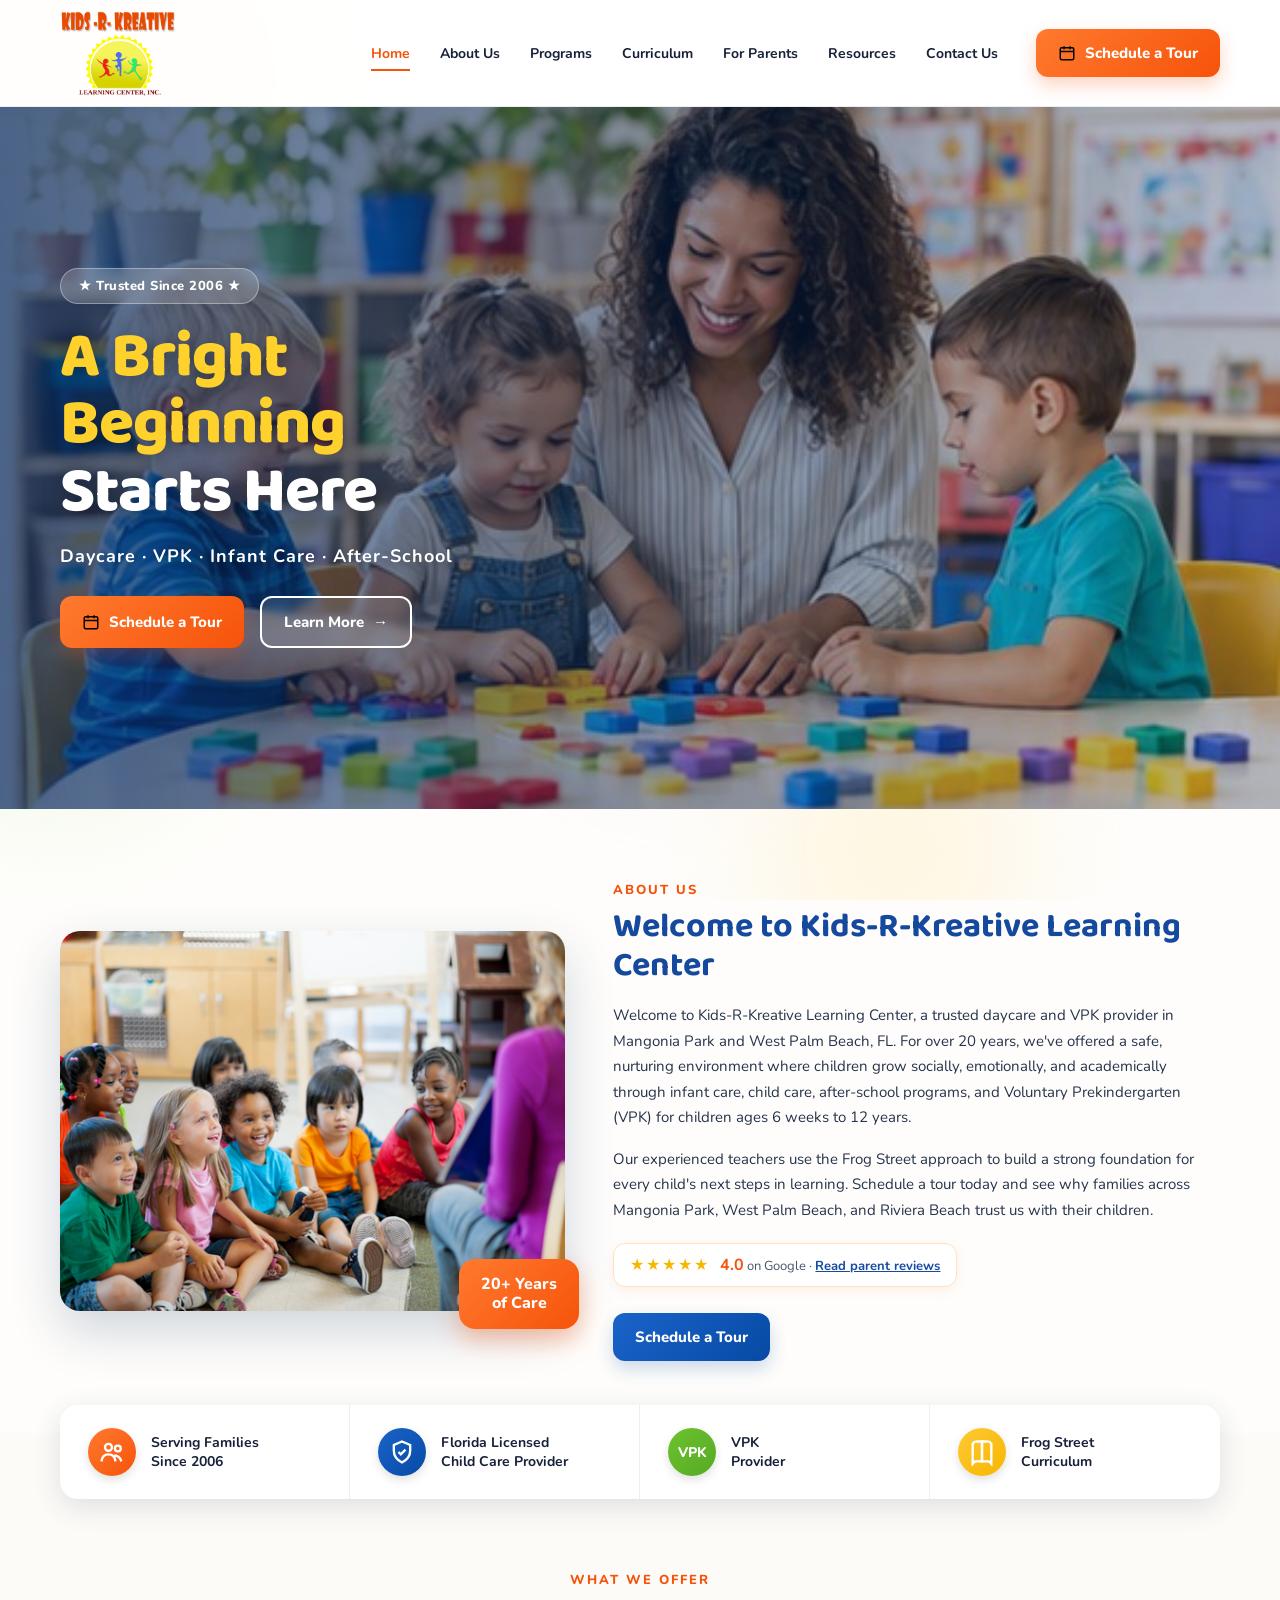
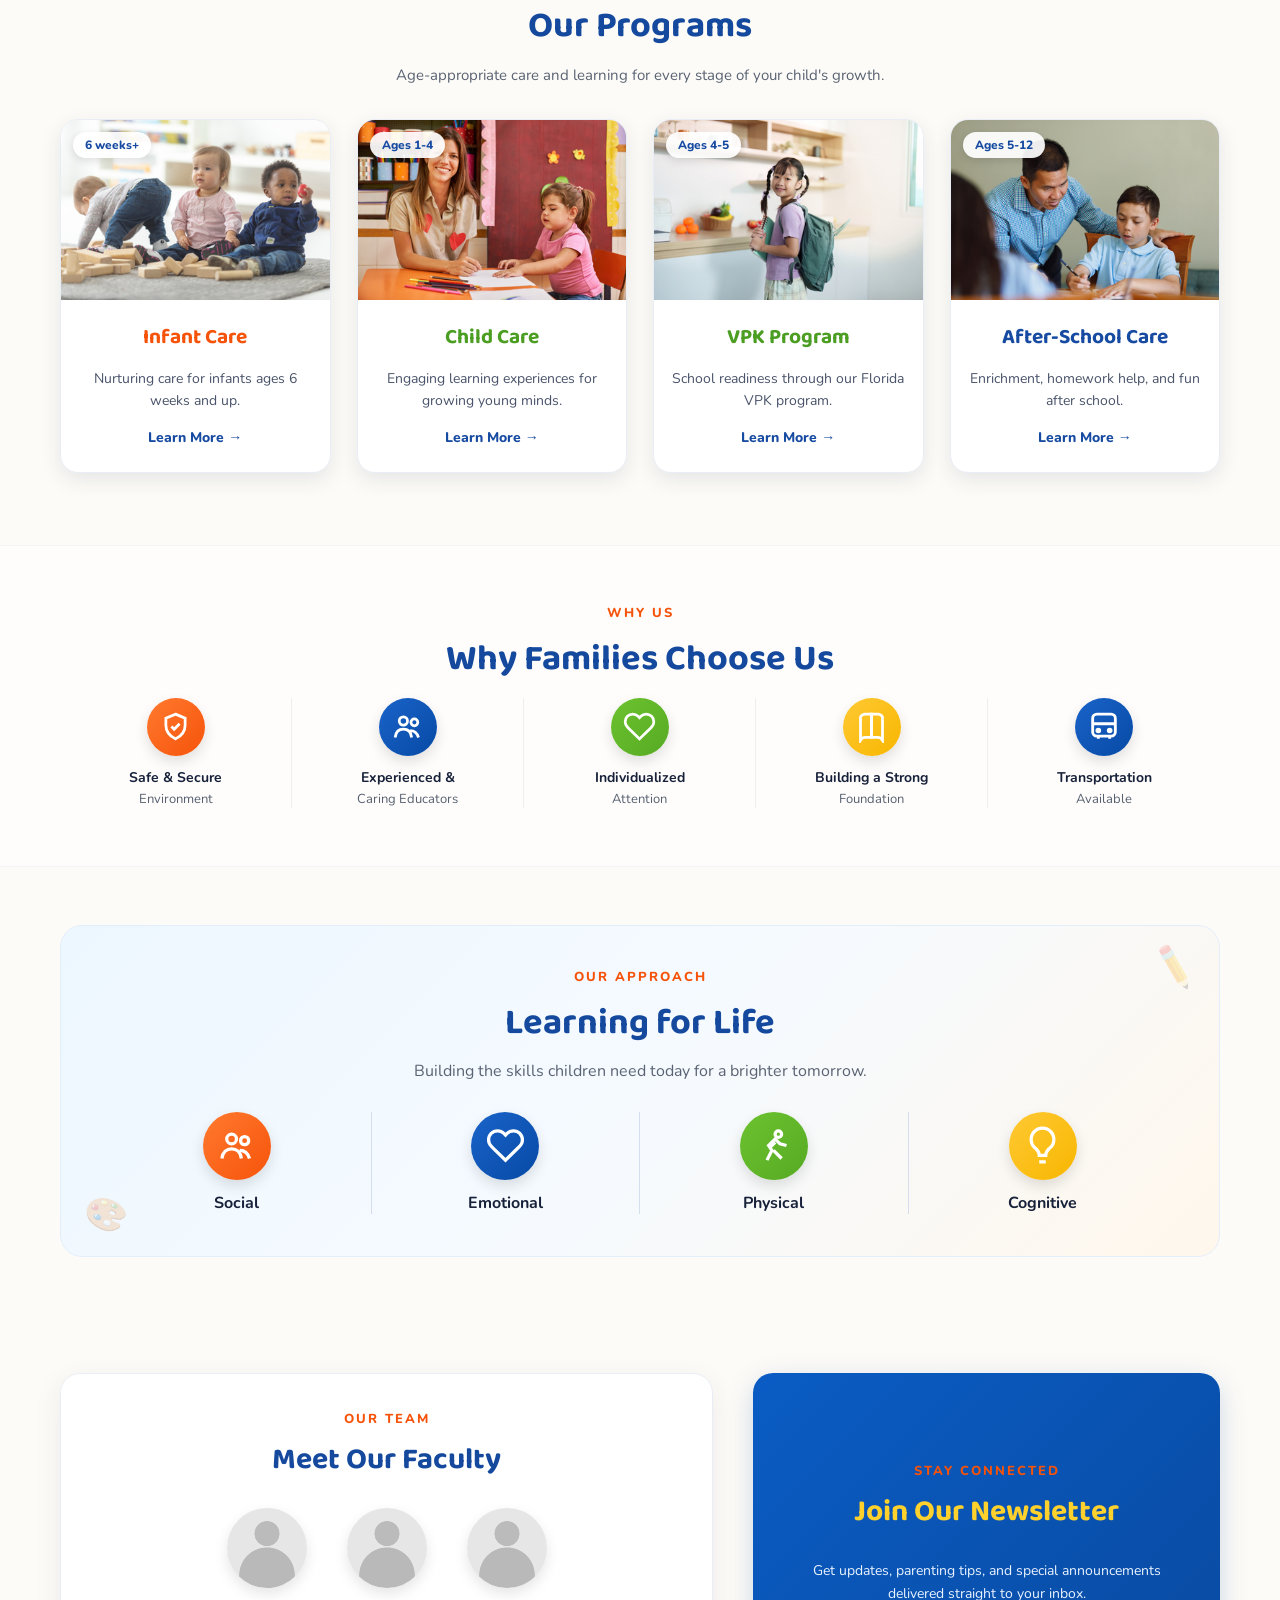
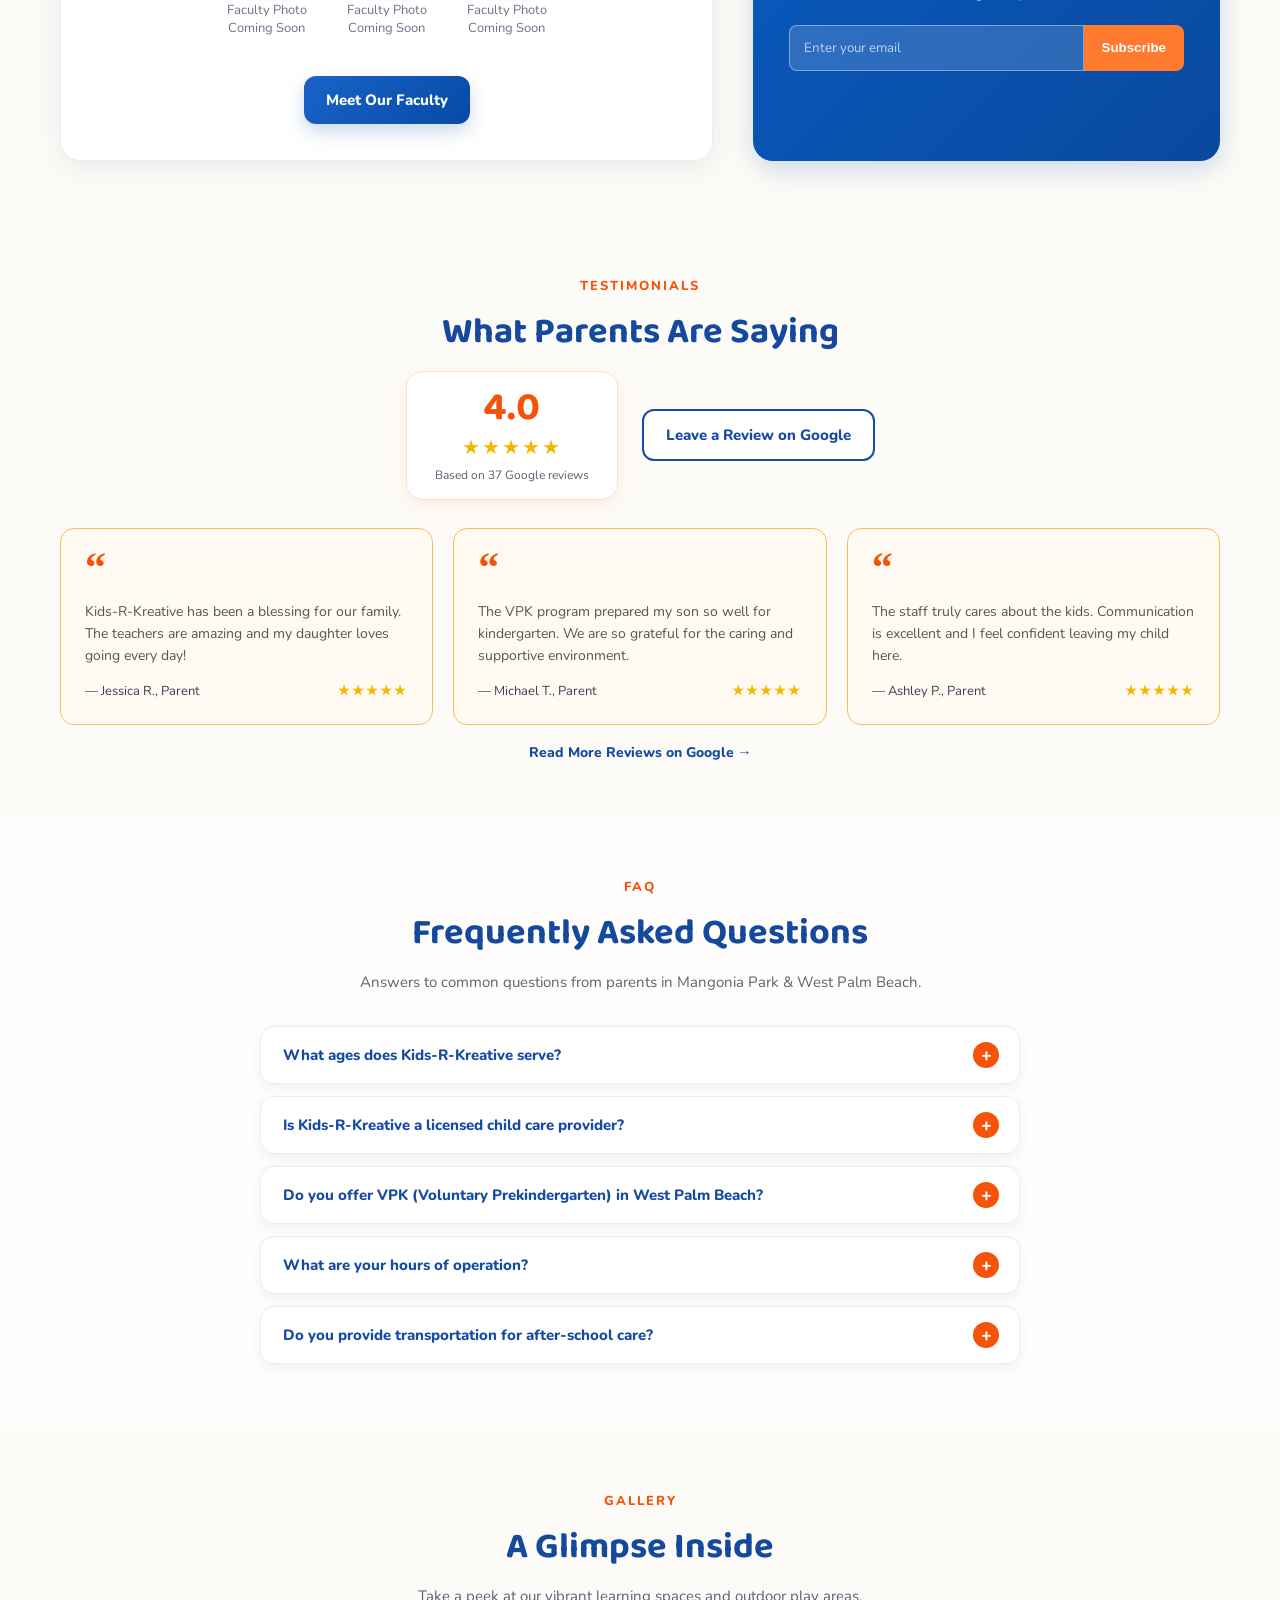
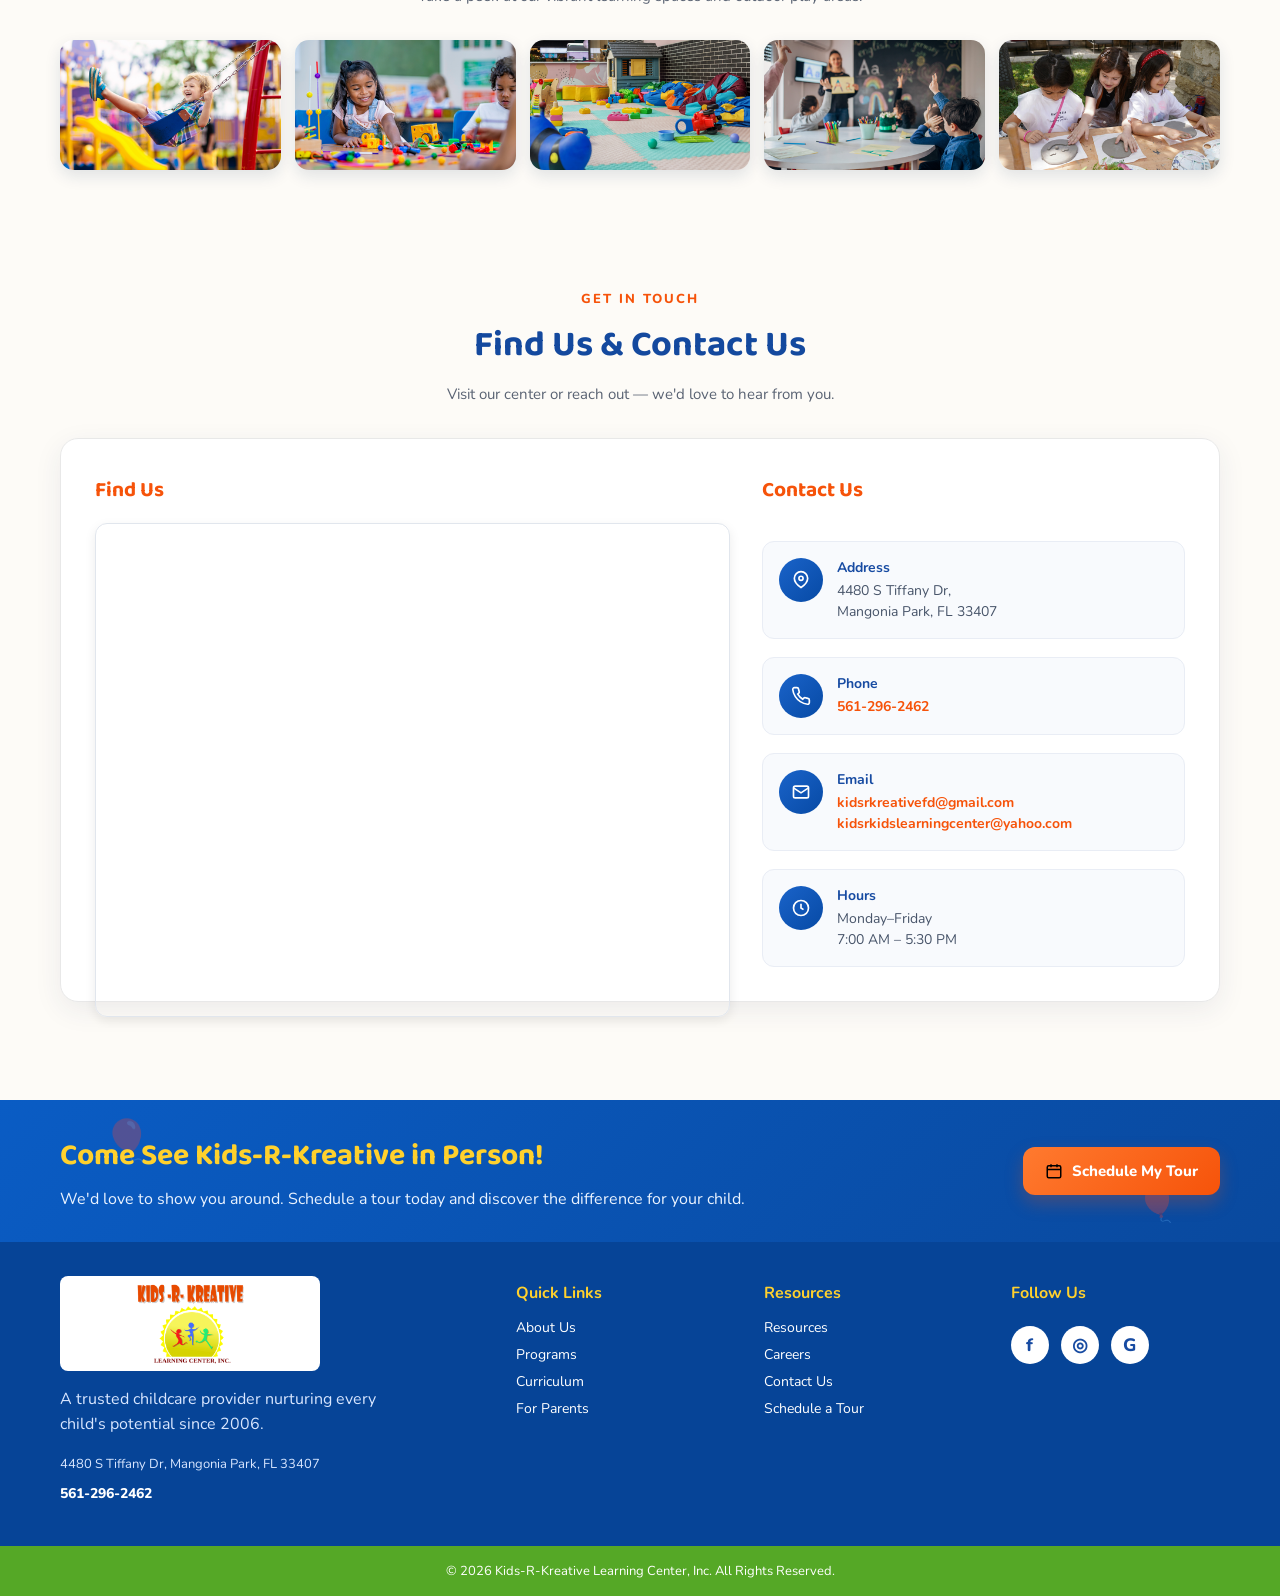
<file: index.html>
<!doctype html>
<html lang="en">
<head>
  <meta charset="utf-8">
  <meta name="viewport" content="width=device-width, initial-scale=1">
  <title>Daycare & VPK in Mangonia Park, FL | Kids-R-Kreative Learning Center</title>
  <meta name="description" content="Kids-R-Kreative Learning Center offers trusted daycare, infant care, child care, VPK, and after-school programs in Mangonia Park & West Palm Beach, FL. Serving families since 2006. Call 561-296-2462.">
  <meta name="keywords" content="daycare Mangonia Park, VPK West Palm Beach, infant care, child care, after-school program, Kids-R-Kreative, preschool, childcare 33407">
  <meta property="og:title" content="Daycare & VPK in Mangonia Park, FL | Kids-R-Kreative Learning Center">
  <meta property="og:description" content="Trusted daycare, infant care, child care, VPK, and after-school programs in Mangonia Park & West Palm Beach, FL. Serving families since 2006.">
  <meta property="og:type" content="website">
  <meta property="og:image" content="assets/kids-r-kreative-logo.png">
  <link rel="preconnect" href="https://fonts.googleapis.com">
  <link rel="preconnect" href="https://fonts.gstatic.com" crossorigin>
  <link href="https://fonts.googleapis.com/css2?family=Baloo+2:wght@500;600;700;800&family=Nunito:wght@400;600;700;800&display=swap" rel="stylesheet">
  <link rel="stylesheet" href="style.css">
  <script type="application/ld+json">
  {
    "@context": "https://schema.org",
    "@type": "ChildCare",
    "name": "Kids-R-Kreative Learning Center, Inc.",
    "description": "Trusted daycare, infant care, child care, VPK, and after-school programs in Mangonia Park and West Palm Beach, FL.",
    "url": "https://kidsrkreative.org",
    "telephone": "+1-561-296-2462",
    "email": "kidsrkreativefd@gmail.com",
    "address": {
      "@type": "PostalAddress",
      "streetAddress": "4480 S Tiffany Dr",
      "addressLocality": "Mangonia Park",
      "addressRegion": "FL",
      "postalCode": "33407",
      "addressCountry": "US"
    },
    "geo": {
      "@type": "GeoCoordinates",
      "latitude": "26.7601",
      "longitude": "-80.0730"
    },
    "openingHoursSpecification": {
      "@type": "OpeningHoursSpecification",
      "dayOfWeek": ["Monday","Tuesday","Wednesday","Thursday","Friday"],
      "opens": "07:00",
      "closes": "17:30"
    },
    "aggregateRating": {
      "@type": "AggregateRating",
      "ratingValue": "4.0",
      "reviewCount": "37"
    },
    "priceRange": "$$",
    "sameAs": [
      "https://kidsrkreative.org"
    ]
  }
  </script>
  <script type="application/ld+json">
  {
    "@context": "https://schema.org",
    "@type": "FAQPage",
    "mainEntity": [
      {
        "@type": "Question",
        "name": "What ages does Kids-R-Kreative serve?",
        "acceptedAnswer": {
          "@type": "Answer",
          "text": "We care for children ages 6 weeks to 12 years, offering infant care, child care, VPK, and after-school programs in Mangonia Park, FL."
        }
      },
      {
        "@type": "Question",
        "name": "Is Kids-R-Kreative a licensed child care provider?",
        "acceptedAnswer": {
          "@type": "Answer",
          "text": "Yes, we are a Florida-licensed child care provider serving families in Mangonia Park, West Palm Beach, and Riviera Beach since 2006."
        }
      },
      {
        "@type": "Question",
        "name": "Do you offer VPK (Voluntary Prekindergarten) in West Palm Beach?",
        "acceptedAnswer": {
          "@type": "Answer",
          "text": "Yes! We are a VPK provider offering school-readiness programs for children ages 4-5 using the Frog Street curriculum."
        }
      },
      {
        "@type": "Question",
        "name": "What are your hours of operation?",
        "acceptedAnswer": {
          "@type": "Answer",
          "text": "We are open Monday through Friday from 7:00 AM to 5:30 PM at 4480 S Tiffany Dr, Mangonia Park, FL 33407."
        }
      },
      {
        "@type": "Question",
        "name": "Do you provide transportation for after-school care?",
        "acceptedAnswer": {
          "@type": "Answer",
          "text": "Yes, transportation is available for our after-school program. Contact us at 561-296-2462 for details."
        }
      }
    ]
  }
  </script>
</head>


<body>
  <!-- Decorative floating background shapes -->
  <div class="bg-decor" aria-hidden="true">
    <span class="blob blob-1"></span>
    <span class="blob blob-2"></span>
    <span class="blob blob-3"></span>
    <span class="blob blob-4"></span>
    <span class="blob blob-5"></span>
    <span class="star star-1">✦</span>
    <span class="star star-2">✦</span>
    <span class="star star-3">✦</span>
    <span class="star star-4">✦</span>
    <span class="star star-5">✦</span>
  </div>

  <header class="site-header">
    <div class="container nav-wrap">
      <a href="#" class="brand"><img src="assets/kids-r-kreative-logo.png" alt="Kids-R-Kreative Learning Center, Inc."></a>
      <button class="nav-toggle" aria-label="Open navigation">☰</button>
      <nav class="main-nav" aria-label="Primary navigation">
        <a class="active" href="#">Home</a>
        <a href="#about">About Us</a>
        <a href="#programs">Programs</a>
        <a href="#curriculum">Curriculum</a>
        <a href="#parents">For Parents</a>
        <a href="#resources">Resources</a>
        <a href="#contact">Contact Us</a>
      </nav>
      <a class="btn btn-orange nav-cta" href="#tour"><img src="assets/calendar.svg" alt="">Schedule a Tour</a>
    </div>
  </header>

  <main>
    <section class="hero">
      <video class="hero-video" autoplay muted loop playsinline poster="assets/hero.jpg">
        <source src="assets/banner-video.mp4" type="video/mp4">
        Your browser does not support the video tag.
      </video>
      <div class="hero-overlay"></div>
      <div class="container hero-content">
        <span class="hero-badge">★ Trusted Since 2006 ★</span>
        <h1><span>A Bright</span><span>Beginning</span><span class="blue">Starts Here</span></h1>
        <p class="hero-tagline">Daycare · VPK · Infant Care · After-School</p>
        <div class="hero-actions">
          <a class="btn btn-orange" href="#tour"><img src="assets/calendar.svg" alt="">Schedule a Tour</a>
          <a class="btn btn-outline" href="#about">Learn More <span>→</span></a>
        </div>
      </div>
    </section>

    <section id="about" class="about section-space">
      <div class="container about-grid">
        <div class="about-media">
          <img src="assets/main-content-img.png" alt="Teacher guiding children during a colorful classroom activity">
          <span class="about-badge">20+ Years<br>of Care</span>
        </div>

        <div class="about-copy">
          <span class="section-tag">About Us</span>
          <h2>Welcome to Kids-R-Kreative Learning Center</h2>
          <p>Welcome to Kids-R-Kreative Learning Center, a trusted daycare and VPK provider in Mangonia Park and West Palm Beach, FL. For over 20 years, we've offered a safe, nurturing environment where children grow socially, emotionally, and academically through infant care, child care, after-school programs, and Voluntary Prekindergarten (VPK) for children ages 6 weeks to 12 years.</p>
          <p>Our experienced teachers use the Frog Street approach to build a strong foundation for every child's next steps in learning. Schedule a tour today and see why families across Mangonia Park, West Palm Beach, and Riviera Beach trust us with their children.</p>
          <div class="hero-rating">
            <span class="rating-stars">★★★★★</span>
            <span class="rating-text"><strong>4.0</strong> on Google · <a href="#parents">Read parent reviews</a></span>
          </div>
          <a class="btn btn-blue" href="#tour">Schedule a Tour</a>
        </div>
      </div>
    </section>


    <section class="trust-strip">
      <div class="container trust-grid">
        <div class="trust-item"><span class="circle orange"><img src="assets/people.svg" alt=""></span><strong>Serving Families<br>Since 2006</strong></div>
        <div class="trust-item"><span class="circle blue"><img src="assets/shield.svg" alt=""></span><strong>Florida Licensed<br>Child Care Provider</strong></div>
        <div class="trust-item"><span class="circle green text-badge">VPK</span><strong>VPK<br>Provider</strong></div>
        <div class="trust-item"><span class="circle gold"><img src="assets/book.svg" alt=""></span><strong>Frog Street<br>Curriculum</strong></div>
      </div>
    </section>

    <section id="programs" class="section section-space">
      <div class="container">
        <span class="section-tag">What We Offer</span>
        <h2>Our Programs</h2>
        <p class="section-sub">Age-appropriate care and learning for every stage of your child's growth.</p>
        <div class="program-grid">
          <article class="program-card orange-card">
            <div class="card-img"><img src="assets/infant-care.png" alt="Infant care classroom"><span class="card-tag">6 weeks+</span></div>
            <div class="card-body"><h3>Infant Care</h3><p>Nurturing care for infants ages 6 weeks and up.</p><a href="#">Learn More →</a></div>
          </article>
          <article class="program-card green-card">
            <div class="card-img"><img src="assets/child-care.png" alt="Children learning through play"><span class="card-tag">Ages 1-4</span></div>
            <div class="card-body"><h3>Child Care</h3><p>Engaging learning experiences for growing young minds.</p><a href="#">Learn More →</a></div>
          </article>
          <article class="program-card green-card">
            <div class="card-img"><img src="assets/vpk-program.png" alt="VPK student learning in class"><span class="card-tag">Ages 4-5</span></div>
            <div class="card-body"><h3>VPK Program</h3><p>School readiness through our Florida VPK program.</p><a href="#">Learn More →</a></div>
          </article>
          <article class="program-card blue-card">
            <div class="card-img"><img src="assets/after-school-care.png" alt="After-school students doing homework"><span class="card-tag">Ages 5-12</span></div>
            <div class="card-body"><h3>After-School Care</h3><p>Enrichment, homework help, and fun after school.</p><a href="#">Learn More →</a></div>
          </article>

        </div>
      </div>
    </section>

    <section class="benefits section-space-sm">
      <div class="container">
        <span class="section-tag">Why Us</span>
        <h2>Why Families Choose Us</h2>
        <div class="benefit-grid">
          <div class="benefit"><span class="benefit-icon orange"><img src="assets/shield.svg" alt=""></span><strong>Safe & Secure</strong><small>Environment</small></div>
          <div class="benefit"><span class="benefit-icon blue"><img src="assets/people.svg" alt=""></span><strong>Experienced &</strong><small>Caring Educators</small></div>
          <div class="benefit"><span class="benefit-icon green"><img src="assets/heart.svg" alt=""></span><strong>Individualized</strong><small>Attention</small></div>
          <div class="benefit"><span class="benefit-icon gold"><img src="assets/book.svg" alt=""></span><strong>Building a Strong</strong><small>Foundation</small></div>
          <div class="benefit"><span class="benefit-icon blue"><img src="assets/bus.svg" alt=""></span><strong>Transportation</strong><small>Available</small></div>
        </div>
      </div>
    </section>

    <section id="curriculum" class="learning section-space-sm">
      <div class="container learning-box">
        <span class="section-tag">Our Approach</span>
        <h2>Learning for Life</h2>
        <p>Building the skills children need today for a brighter tomorrow.</p>
        <div class="learning-grid">
          <div><span class="learn-icon orange"><img src="assets/people.svg" alt=""></span><strong>Social</strong></div>
          <div><span class="learn-icon blue"><img src="assets/heart.svg" alt=""></span><strong>Emotional</strong></div>
          <div><span class="learn-icon green"><img src="assets/runner.svg" alt=""></span><strong>Physical</strong></div>
          <div><span class="learn-icon gold"><img src="assets/bulb.svg" alt=""></span><strong>Cognitive</strong></div>
        </div>
      </div>
    </section>

    <section class="faculty section-space-sm">
      <div class="container faculty-wrap">
        <div class="faculty-main">
          <span class="section-tag">Our Team</span>
          <h2>Meet Our Faculty</h2>
          <div class="faculty-row">
            <div class="faculty-placeholder"><span></span><p>Faculty Photo<br>Coming Soon</p></div>
            <div class="faculty-placeholder"><span></span><p>Faculty Photo<br>Coming Soon</p></div>
            <div class="faculty-placeholder"><span></span><p>Faculty Photo<br>Coming Soon</p></div>
          </div>
          <a class="btn btn-blue" href="#">Meet Our Faculty</a>
        </div>
        <div class="faculty-newsletter">
          <span class="section-tag">Stay Connected</span>
          <h2>Join Our Newsletter</h2>
          <p>Get updates, parenting tips, and special announcements delivered straight to your inbox.</p>
          <form class="newsletter-form" onsubmit="event.preventDefault(); alert('Demo form only.');">
            <label class="sr-only" for="email2">Email address</label>
            <input id="email2" type="email" placeholder="Enter your email" required>
            <button type="submit">Subscribe</button>
          </form>
        </div>
      </div>
    </section>


    <section id="parents" class="testimonials section-space-sm">
      <div class="container">
        <span class="section-tag">Testimonials</span>
        <h2>What Parents Are Saying</h2>
        <div class="rating-summary">
          <div class="rating-big"><strong>4.0</strong><span class="rating-stars">★★★★★</span><small>Based on 37 Google reviews</small></div>
          <a class="btn btn-outline" href="#">Leave a Review on Google</a>
        </div>
        <div class="testimonial-grid">
          <blockquote><span>“</span><p>Kids-R-Kreative has been a blessing for our family. The teachers are amazing and my daughter loves going every day!</p><footer>— Jessica R., Parent <b>★★★★★</b></footer></blockquote>
          <blockquote><span>“</span><p>The VPK program prepared my son so well for kindergarten. We are so grateful for the caring and supportive environment.</p><footer>— Michael T., Parent <b>★★★★★</b></footer></blockquote>
          <blockquote><span>“</span><p>The staff truly cares about the kids. Communication is excellent and I feel confident leaving my child here.</p><footer>— Ashley P., Parent <b>★★★★★</b></footer></blockquote>
        </div>
        <a class="reviews-link" href="#">Read More Reviews on Google →</a>
      </div>
    </section>

    <section id="faq" class="faq section-space-sm">
      <div class="container">
        <span class="section-tag">FAQ</span>
        <h2>Frequently Asked Questions</h2>
        <p class="section-sub">Answers to common questions from parents in Mangonia Park & West Palm Beach.</p>
        <div class="faq-list">
          <details class="faq-item">
            <summary>What ages does Kids-R-Kreative serve?</summary>
            <p>We care for children ages 6 weeks to 12 years, offering infant care, child care, VPK, and after-school programs in Mangonia Park, FL.</p>
          </details>
          <details class="faq-item">
            <summary>Is Kids-R-Kreative a licensed child care provider?</summary>
            <p>Yes, we are a Florida-licensed child care provider serving families in Mangonia Park, West Palm Beach, and Riviera Beach since 2006.</p>
          </details>
          <details class="faq-item">
            <summary>Do you offer VPK (Voluntary Prekindergarten) in West Palm Beach?</summary>
            <p>Yes! We are a VPK provider offering school-readiness programs for children ages 4–5 using the Frog Street curriculum.</p>
          </details>
          <details class="faq-item">
            <summary>What are your hours of operation?</summary>
            <p>We are open Monday through Friday from 7:00 AM to 5:30 PM at 4480 S Tiffany Dr, Mangonia Park, FL 33407.</p>
          </details>
          <details class="faq-item">
            <summary>Do you provide transportation for after-school care?</summary>
            <p>Yes, transportation is available for our after-school program. Contact us at 561-296-2462 for details.</p>
          </details>
        </div>
      </div>
    </section>


    <section class="gallery section-space-sm">
      <div class="container">
        <span class="section-tag">Gallery</span>
        <h2>A Glimpse Inside</h2>
        <p class="section-sub">Take a peek at our vibrant learning spaces and outdoor play areas.</p>
        <div class="gallery-grid">
          <figure class="gallery-item">
            <img src="assets/outdoor-play.png" alt="Playground area">
            <figcaption><span>Outdoor Play</span></figcaption>
          </figure>
          <figure class="gallery-item">
            <img src="assets/classroom-fun.png" alt="Children doing a classroom activity">
            <figcaption><span>Classroom Fun</span></figcaption>
          </figure>
          <figure class="gallery-item">
            <img src="assets/play-equipment.png" alt="Outdoor play equipment">
            <figcaption><span>Play Equipment</span></figcaption>
          </figure>
          <figure class="gallery-item">
            <img src="assets/learning-spaces.png" alt="Colorful classroom">
            <figcaption><span>Learning Spaces</span></figcaption>
          </figure>
          <figure class="gallery-item">
            <img src="assets/outdoor-learning.png" alt="Outdoor learning and play area">
            <figcaption><span>Outdoor Learning</span></figcaption>
          </figure>
        </div>

      </div>
    </section>

    <section id="contact" class="contact-panel section-space-sm">
      <div class="container">
        <span class="section-tag">Get In Touch</span>
        <h2>Find Us & Contact Us</h2>
        <p class="section-sub">Visit our center or reach out — we'd love to hear from you.</p>
        <div class="contact-grid">
          <div class="map-card">
            <h3>Find Us</h3>
            <div class="map-embed">
              <iframe
                src="https://www.google.com/maps?q=4480%20S%20Tiffany%20Dr%2C%20Mangonia%20Park%2C%20FL%2033407&output=embed"
                width="100%" height="100%" style="border:0;" allowfullscreen="" loading="lazy"
                referrerpolicy="no-referrer-when-downgrade"
                title="Map showing Kids-R-Kreative location in Mangonia Park, Florida"></iframe>
            </div>
          </div>
          <div class="contact-details">
            <h3>Contact Us</h3>
            <div class="contact-item">
              <span class="contact-icon"><img src="assets/pin.svg" alt=""></span>
              <div><strong>Address</strong><p>4480 S Tiffany Dr,<br>Mangonia Park, FL 33407</p></div>
            </div>
            <div class="contact-item">
              <span class="contact-icon"><img src="assets/phone.svg" alt=""></span>
              <div><strong>Phone</strong><p><a href="tel:+15612962462">561-296-2462</a></p></div>
            </div>
            <div class="contact-item">
              <span class="contact-icon"><img src="assets/mail.svg" alt=""></span>
              <div><strong>Email</strong><p><a href="mailto:kidsrkreativefd@gmail.com">kidsrkreativefd@gmail.com</a><br><a href="mailto:kidsrkidslearningcenter@yahoo.com">kidsrkidslearningcenter@yahoo.com</a></p></div>
            </div>
            <div class="contact-item">
              <span class="contact-icon"><img src="assets/clock.svg" alt=""></span>
              <div><strong>Hours</strong><p>Monday–Friday<br>7:00 AM – 5:30 PM</p></div>
            </div>
          </div>
        </div>
      </div>
    </section>


    <section id="tour" class="tour-cta">
      <div class="container tour-inner">
        <div><h2>Come See Kids-R-Kreative in Person!</h2><p>We'd love to show you around. Schedule a tour today and discover the difference for your child.</p></div>
        <a class="btn btn-orange" href="#"><img src="assets/calendar.svg" alt="">Schedule My Tour</a>
      </div>
    </section>
  </main>

  <footer class="site-footer">
    <div class="container footer-grid">
      <div class="footer-brand">
        <img src="assets/kids-r-kreative-logo.png" alt="Kids-R-Kreative Learning Center, Inc.">
        <p>A trusted childcare provider nurturing every child's potential since 2006.</p>
        <p class="footer-nap">4480 S Tiffany Dr, Mangonia Park, FL 33407<br><a href="tel:+15612962462">561-296-2462</a></p>
      </div>
      <div><h4>Quick Links</h4><a href="#about">About Us</a><a href="#programs">Programs</a><a href="#curriculum">Curriculum</a><a href="#parents">For Parents</a></div>
      <div><h4>Resources</h4><a href="#resources">Resources</a><a href="#">Careers</a><a href="#contact">Contact Us</a><a href="#tour">Schedule a Tour</a></div>
      <div><h4>Follow Us</h4><div class="socials"><a href="#">f</a><a href="#">◎</a><a href="#">G</a></div></div>
    </div>
    <div class="copyright">© 2026 Kids-R-Kreative Learning Center, Inc. All Rights Reserved.</div>
  </footer>


  <script>
  document.querySelector('.nav-toggle').addEventListener('click', function() {
    document.querySelector('.main-nav').classList.toggle('open');
  });
  </script>
</body>
</html>
</file>
<file: style.css>
/* ===== Reset & Base ===== */
*{box-sizing:border-box}
html{scroll-behavior:smooth}
body{
  margin:0;
  font-family:'Nunito',Arial,Helvetica,sans-serif;
  color:#17213a;
  background:#fdfbf7;
  overflow-x:hidden;
  position:relative;
}
img{max-width:100%;display:block}
a{text-decoration:none;color:inherit}
.container{width:min(1160px,92%);margin:auto;position:relative;z-index:2}
.section-space{padding:72px 0}
.section-space-sm{padding:58px 0}

/* ===== Decorative Background ===== */
.bg-decor{position:fixed;inset:0;z-index:0;pointer-events:none;overflow:hidden}
.blob{position:absolute;border-radius:50%;opacity:.5;filter:blur(60px)}
.blob-1{width:420px;height:420px;background:#ffe3c2;top:-120px;left:-120px;animation:float 14s ease-in-out infinite}
.blob-2{width:380px;height:380px;background:#d6ecff;top:30%;right:-140px;animation:float 18s ease-in-out infinite reverse}
.blob-3{width:300px;height:300px;background:#e2f7d0;bottom:10%;left:-100px;animation:float 16s ease-in-out infinite}
.blob-4{width:260px;height:260px;background:#fff0c9;bottom:-80px;right:20%;animation:float 20s ease-in-out infinite reverse}
.blob-5{width:200px;height:200px;background:#f7d6e8;top:60%;left:45%;animation:float 22s ease-in-out infinite}
.star{position:absolute;color:#f6b700;font-size:22px;animation:twinkle 3s ease-in-out infinite}
.star-1{top:18%;left:8%;animation-delay:0s}
.star-2{top:42%;right:6%;animation-delay:.6s;font-size:16px}
.star-3{top:70%;left:12%;animation-delay:1.2s;font-size:14px}
.star-4{top:12%;right:22%;animation-delay:1.8s;font-size:18px}
.star-5{top:82%;right:30%;animation-delay:2.4s;font-size:20px}
@keyframes float{0%,100%{transform:translate(0,0) scale(1)}50%{transform:translate(30px,-30px) scale(1.08)}}
@keyframes twinkle{0%,100%{opacity:.3;transform:scale(.8)}50%{opacity:1;transform:scale(1.15)}}

/* ===== Header ===== */
.site-header{background:rgba(255,255,255,.92);backdrop-filter:blur(10px);position:sticky;top:0;z-index:20;border-bottom:1px solid #eee;box-shadow:0 2px 12px rgba(20,52,93,.05)}
.nav-wrap{height:106px;display:flex;align-items:center;gap:28px}
.brand{width:238px;flex:0 0 auto}
.brand img{width:100%;height:88px;object-fit:contain;object-position:left center}
.main-nav{display:flex;align-items:center;justify-content:center;gap:30px;margin-left:auto;font-size:14px;font-weight:700}
.main-nav a{padding:14px 0;position:relative;transition:color .2s}
.main-nav a::after{content:'';position:absolute;left:0;bottom:6px;width:0;height:2px;background:#f6530a;transition:width .25s}
.main-nav a:hover::after{width:100%}
.main-nav .active{color:#f6530a}
.main-nav .active::after{width:100%}
.nav-cta{margin-left:10px}
.nav-toggle{display:none;margin-left:auto;border:0;background:transparent;font-size:28px;cursor:pointer}

/* ===== Buttons ===== */
.btn{display:inline-flex;align-items:center;justify-content:center;gap:9px;border-radius:12px;padding:14px 22px;font-weight:800;font-size:15px;transition:.25s;cursor:pointer;border:0}
.btn img{width:18px;height:18px}
.btn-orange{background:linear-gradient(135deg,#ff7a2f,#f6530a);color:#fff;box-shadow:0 8px 18px rgba(246,83,10,.25)}
.btn-orange:hover{transform:translateY(-3px);box-shadow:0 12px 24px rgba(246,83,10,.35)}
.btn-blue{background:linear-gradient(135deg,#1a63c9,#074aa5);color:#fff;box-shadow:0 8px 18px rgba(7,74,165,.2)}
.btn-blue:hover{transform:translateY(-3px)}
.btn-outline{border:2px solid #174ba2;color:#174ba2;background:#fff}
.btn-outline:hover{background:#174ba2;color:#fff;transform:translateY(-3px)}

/* ===== Hero (Full-width video banner) ===== */
.hero{position:relative;height:78vh;min-height:520px;display:flex;align-items:center;justify-content:center;overflow:hidden}
.hero-video{position:absolute;inset:0;width:100%;height:100%;object-fit:cover;z-index:0}
.hero-overlay{position:absolute;inset:0;background:linear-gradient(90deg,rgba(7,40,90,.72) 0%,rgba(7,40,90,.45) 50%,rgba(7,40,90,.25) 100%);z-index:1}
.hero-content{position:relative;z-index:2;margin:0 auto}
.hero-badge{display:inline-block;background:rgba(255,255,255,.18);backdrop-filter:blur(6px);color:#fff;font-weight:800;font-size:13px;padding:8px 18px;border-radius:30px;margin-bottom:20px;border:1px solid rgba(255,255,255,.35);letter-spacing:.5px}
.hero h1{font-family:'Baloo 2',cursive;font-size:64px;line-height:1.05;margin:0 0 18px;font-weight:800;letter-spacing:-1px;color:#fff;text-shadow:0 4px 20px rgba(0,0,0,.35)}
.hero h1 span{display:block;color:#ffd12d}
.hero h1 .blue{color:#fff}
.hero-tagline{font-size:18px;font-weight:700;color:#fff;margin:0 0 28px;letter-spacing:1px;text-shadow:0 2px 10px rgba(0,0,0,.3)}
.hero-actions{display:flex;gap:16px;flex-wrap:wrap;}
.hero-actions .btn-outline{border-color:#fff;color:#fff;background:rgba(255,255,255,.12);backdrop-filter:blur(4px)}
.hero-actions .btn-outline:hover{background:#fff;color:#174ba2}


/* ===== About ===== */
.about{background:rgba(255,255,255,.6)}
.about-grid{display:grid;grid-template-columns:1fr 1.2fr;gap:48px;align-items:center}
.about-media{position:relative}
.about-media img{width:100%;height:380px;object-fit:cover;border-radius:20px;box-shadow:0 20px 50px rgba(20,52,93,.2)}
.about-badge{position:absolute;bottom:-18px;right:-14px;background:linear-gradient(135deg,#ff7a2f,#f6530a);color:#fff;font-weight:800;font-size:16px;text-align:center;padding:16px 22px;border-radius:16px;box-shadow:0 10px 24px rgba(246,83,10,.35);line-height:1.2}
.about-copy h2{font-family:'Baloo 2',cursive;font-size:34px;color:#14499e;margin:0 0 18px;line-height:1.15}
.about-copy p{font-size:15px;line-height:1.7;color:#26344b;margin:0 0 16px}
.about-copy .hero-rating{margin:20px 0}
.about-copy .btn{margin-top:6px}
.hero-rating{display:flex;align-items:center;gap:10px;background:#fff;border:1px solid #ffe0c2;border-radius:12px;padding:10px 16px;width:fit-content;box-shadow:0 4px 12px rgba(246,83,10,.08)}
.rating-stars{color:#f6b700;letter-spacing:2px;font-size:16px}
.rating-text{font-size:13px;color:#48556a}
.rating-text strong{color:#f6530a;font-size:16px}
.rating-text a{color:#174ba2;font-weight:700;text-decoration:underline}


/* ===== Trust Strip ===== */
.trust-strip{margin-top:-28px;position:relative;z-index:4}
.trust-grid{display:grid;grid-template-columns:repeat(4,1fr);background:#fff;border-radius:18px;box-shadow:0 8px 28px rgba(35,57,97,.14);overflow:hidden}
.trust-item{min-height:94px;display:flex;align-items:center;gap:15px;padding:18px 28px;border-right:1px solid #eee;font-size:14px;transition:background .2s}
.trust-item:hover{background:#faf7ff}
.trust-item:last-child{border-right:0}
.circle,.benefit-icon,.learn-icon{display:grid;place-items:center;border-radius:50%;color:#fff;flex:0 0 auto}
.circle{width:48px;height:48px;box-shadow:0 4px 10px rgba(0,0,0,.12)}
.circle img,.benefit-icon img,.learn-icon img{width:58%;height:58%;filter:brightness(0) invert(1)}
.circle.blue, .benefit-icon.blue,.learn-icon.blue{background:linear-gradient(135deg,#1a63c9,#074aa5)}
.orange{background:linear-gradient(135deg,#ff7a2f,#f6530a)}
.green{background:linear-gradient(135deg,#6cc22f,#56aa23)}
.gold{background:linear-gradient(135deg,#ffc933,#f7b600)}
.text-badge{font-weight:800}

/* ===== Section Headings ===== */
.section-tag{display:block;text-align:center;color:#f6530a;font-weight:800;font-size:13px;letter-spacing:2px;text-transform:uppercase;margin-bottom:8px}
.about-copy .section-tag{text-align:left}
.section h2,.benefits h2,.learning h2,.faculty h2,.testimonials h2,.gallery h2{font-family:'Baloo 2',cursive;font-size:36px;text-align:center;color:#14499e;margin:0 0 10px}
.section-sub{text-align:center;color:#5a6373;font-size:15px;margin:0 0 34px}

/* ===== Programs ===== */
.program-grid{display:grid;grid-template-columns:repeat(4,1fr);gap:26px}
.program-card{border-radius:18px;background:#fff;box-shadow:0 7px 20px rgba(20,52,93,.1);overflow:hidden;border:1px solid #e9edf5;transition:transform .3s,box-shadow .3s}
.program-card:hover{transform:translateY(-8px);box-shadow:0 16px 34px rgba(20,52,93,.18)}
.card-img{position:relative;overflow:hidden}
.card-img img{width:100%;height:180px;object-fit:cover;transition:transform .4s}
.program-card:hover .card-img img{transform:scale(1.08)}
.card-tag{position:absolute;top:12px;left:12px;background:rgba(255,255,255,.92);color:#174ba2;font-weight:800;font-size:12px;padding:5px 12px;border-radius:20px;box-shadow:0 3px 8px rgba(0,0,0,.12)}
.card-body{padding:20px 18px 24px;text-align:center}
.card-body h3{margin:0 0 9px;font-size:21px;font-family:'Baloo 2',cursive}
.card-body p{font-size:14px;line-height:1.55;color:#49536a;min-height:42px}
.card-body a{font-weight:800;font-size:14px;color:#174ba2;display:inline-block;transition:transform .2s}
.card-body a:hover{transform:translateX(4px)}
.orange-card h3{color:#f6530a}
.green-card h3{color:#4c9e23}
.blue-card h3{color:#174ba2}

/* ===== Benefits ===== */
.benefits{border-top:1px solid #f4f4f4;border-bottom:1px solid #f4f4f4;background:rgba(255,255,255,.6)}
.benefit-grid{display:grid;grid-template-columns:repeat(5,1fr);gap:0}
.benefit{display:flex;flex-direction:column;align-items:center;text-align:center;padding:0 22px;border-right:1px solid #eee;transition:transform .25s}
.benefit:hover{transform:translateY(-6px)}
.benefit:last-child{border-right:0}
.benefit-icon{width:58px;height:58px;margin-bottom:12px;box-shadow:0 6px 14px rgba(0,0,0,.12);transition:transform .3s}
.benefit:hover .benefit-icon{transform:scale(1.12) rotate(-6deg)}
.benefit strong{font-size:14px}
.benefit small{font-size:13px;color:#566070;margin-top:3px}

/* ===== Learning ===== */
.learning-box{background:linear-gradient(135deg,#edf7ff,#f5faff 50%,#fff7ec);border-radius:22px;padding:42px;border:1px solid #e3eefb;position:relative;overflow:hidden}
.learning-box::before{content:'✏️';position:absolute;top:18px;right:24px;font-size:34px;opacity:.25;transform:rotate(15deg)}
.learning-box::after{content:'🎨';position:absolute;bottom:18px;left:24px;font-size:34px;opacity:.25;transform:rotate(-15deg)}
.learning-box h2{margin-bottom:8px}
.learning-box>p{text-align:center;margin:0 0 30px;color:#5a6373}
.learning-grid{display:grid;grid-template-columns:repeat(4,1fr);gap:0}
.learning-grid>div{text-align:center;border-right:1px solid #d4deec;transition:transform .25s}
.learning-grid>div:hover{transform:translateY(-6px)}
.learning-grid>div:last-child{border-right:0}
.learn-icon{width:68px;height:68px;margin:0 auto 12px;box-shadow:0 6px 14px rgba(0,0,0,.12);transition:transform .3s}
.learning-grid>div:hover .learn-icon{transform:scale(1.12) rotate(6deg)}

/* ===== Faculty + Stay Connected ===== */
.faculty-wrap{display:grid;grid-template-columns:1.4fr 1fr;gap:40px;align-items:stretch}
.faculty-main{background:#fff;border:1px solid #e9edf5;border-radius:20px;padding:36px;box-shadow:0 8px 28px rgba(20,52,93,.08);text-align:center}
.faculty-main .section-tag,.faculty-newsletter .section-tag{text-align:center}
.faculty-main h2,.faculty-newsletter h2{font-family:'Baloo 2',cursive;font-size:30px;color:#14499e;margin:0 0 24px;text-align:center}
.faculty-row{display:flex;align-items:center;justify-content:center;gap:40px;flex-wrap:wrap;margin-bottom:26px}
.faculty-placeholder{text-align:center;color:#697386;font-size:13px;transition:transform .25s}
.faculty-placeholder:hover{transform:translateY(-6px)}
.faculty-placeholder span{width:80px;height:80px;border-radius:50%;display:block;margin:0 auto 8px;background:radial-gradient(circle at 50% 32%,#bbb 0 18%,transparent 19%),radial-gradient(circle at 50% 84%,#b9b9b9 0 35%,#e6e6e6 36%);box-shadow:0 6px 14px rgba(0,0,0,.1)}
.faculty-newsletter{background:linear-gradient(135deg,#0a5cc4,#09499e);border-radius:20px;padding:36px;color:#fff;display:flex;flex-direction:column;justify-content:center;box-shadow:0 8px 28px rgba(7,74,165,.2)}
.faculty-newsletter h2{color:#ffd12d}
.faculty-newsletter p{color:#eaf3ff;font-size:14px;line-height:1.6;margin:0 0 20px;text-align:center}
.faculty-newsletter .newsletter-form{display:flex;margin-top:0}
.faculty-newsletter .newsletter-form input{flex:1;border:1px solid rgba(255,255,255,.4);background:rgba(255,255,255,.15);color:#fff;padding:13px 14px;border-radius:8px 0 0 8px;min-width:0;font-family:inherit}
.faculty-newsletter .newsletter-form input::placeholder{color:rgba(255,255,255,.7)}
.faculty-newsletter .newsletter-form input:focus{outline:2px solid #ffd12d;border-color:transparent}
.faculty-newsletter .newsletter-form button{border:0;background:#ff7a2f;color:#fff;font-weight:800;padding:0 18px;border-radius:0 8px 8px 0;cursor:pointer;transition:opacity .2s}
.faculty-newsletter .newsletter-form button:hover{opacity:.9}


/* ===== Testimonials ===== */
.rating-summary{display:flex;align-items:center;justify-content:center;gap:24px;margin-bottom:28px;flex-wrap:wrap}
.rating-big{display:flex;flex-direction:column;align-items:center;background:#fff;border:1px solid #ffe0c2;border-radius:16px;padding:16px 28px;box-shadow:0 6px 16px rgba(246,83,10,.08)}
.rating-big strong{font-size:40px;color:#f6530a;font-family:'Baloo 2',cursive;line-height:1}
.rating-big .rating-stars{font-size:20px;margin:6px 0}
.rating-big small{font-size:12px;color:#566070}
.testimonial-grid{display:grid;grid-template-columns:repeat(3,1fr);gap:20px}

.testimonial-grid blockquote{margin:0;border:1px solid #f5bd5f;border-radius:14px;padding:24px;background:#fffaf2;min-height:165px;position:relative;transition:transform .25s,box-shadow .25s}
.testimonial-grid blockquote:hover{transform:translateY(-6px);box-shadow:0 12px 26px rgba(246,83,10,.12)}
.testimonial-grid blockquote>span{font-size:42px;color:#f6530a;font-weight:800;line-height:.7;font-family:Georgia,serif}
.testimonial-grid p{font-size:14px;line-height:1.6;color:#555}
.testimonial-grid footer{font-size:13px;color:#374151}
.testimonial-grid b{float:right;color:#f6b700;letter-spacing:2px}
.reviews-link{display:block;text-align:center;margin-top:18px;color:#174ba2;font-weight:800;font-size:14px;transition:color .2s}
.reviews-link:hover{color:#f6530a}

/* ===== FAQ ===== */
.faq{background:rgba(255,255,255,.6)}
.faq h2{font-family:'Baloo 2',cursive;font-size:36px;text-align:center;color:#14499e;margin:0 0 10px}
.faq-list{max-width:760px;margin:0 auto}
.faq-item{background:#fff;border:1px solid #e3eefb;border-radius:14px;margin-bottom:12px;overflow:hidden;box-shadow:0 4px 12px rgba(20,52,93,.06);transition:box-shadow .25s}
.faq-item:hover{box-shadow:0 8px 20px rgba(20,52,93,.12)}
.faq-item summary{cursor:pointer;padding:18px 22px;font-weight:800;font-size:15px;color:#174ba2;list-style:none;position:relative;padding-right:44px;transition:color .2s}
.faq-item summary::-webkit-details-marker{display:none}
.faq-item summary::after{content:'+';position:absolute;right:20px;top:50%;transform:translateY(-50%);width:26px;height:26px;border-radius:50%;background:#f6530a;color:#fff;display:grid;place-items:center;font-size:18px;font-weight:800;transition:transform .25s}
.faq-item[open] summary{color:#f6530a}
.faq-item[open] summary::after{transform:translateY(-50%) rotate(45deg)}
.faq-item p{padding:0 22px 18px;margin:0;font-size:14px;line-height:1.6;color:#48556a}

/* ===== Gallery ===== */
.gallery-grid{display:grid;grid-template-columns:repeat(5,1fr);gap:14px}

.gallery-item{position:relative;margin:0;border-radius:14px;overflow:hidden;cursor:pointer;box-shadow:0 6px 16px rgba(20,52,93,.12)}
.gallery-item img{width:100%;height:130px;object-fit:cover;transition:transform .4s}
.gallery-item:hover img{transform:scale(1.12)}
.gallery-item figcaption{position:absolute;inset:0;background:linear-gradient(to top,rgba(7,74,165,.85),rgba(7,74,165,.1) 60%,transparent);display:flex;align-items:flex-end;padding:14px;opacity:0;transition:opacity .3s}
.gallery-item:hover figcaption{opacity:1}
.gallery-item figcaption span{color:#fff;font-weight:800;font-size:13px;background:rgba(246,83,10,.9);padding:5px 12px;border-radius:20px}

/* ===== Contact ===== */
.contact-panel{padding-top:62px}
.contact-panel h2{font-family:'Baloo 2',cursive;font-size:36px;text-align:center;color:#14499e;margin:0 0 10px}
.contact-grid{display:grid;grid-template-columns:1.5fr 1fr;gap:32px;border:1px solid #e8e8e8;border-radius:18px;padding:34px;box-shadow:0 8px 28px rgba(32,54,92,.08);background:#fff}
.contact-grid h3{color:#f6530a;font-size:21px;margin:0 0 16px;font-family:'Baloo 2',cursive}
.map-card .map-embed{width:100%;height:100%;min-height:360px;border-radius:12px;overflow:hidden;border:1px solid #e1e6ed;box-shadow:0 4px 12px rgba(0,0,0,.08)}
.map-card .map-embed iframe{display:block;width:100%;height:100%;border:0}
.contact-details{display:flex;flex-direction:column;gap:18px}
.contact-item{display:flex;align-items:flex-start;gap:14px;background:#f8fafd;border:1px solid #e9edf5;border-radius:12px;padding:16px}
.contact-item:hover{box-shadow:0 6px 16px rgba(20,52,93,.08)}
.contact-icon{width:44px;height:44px;border-radius:50%;background:linear-gradient(135deg,#1a63c9,#074aa5);display:grid;place-items:center;flex:0 0 auto}
.contact-icon img{width:20px;height:20px;filter:brightness(0) invert(1)}
.contact-item strong{display:block;color:#174ba2;font-size:14px;margin-bottom:3px}
.contact-item p{margin:0;font-size:14px;line-height:1.5;color:#48556a}
.contact-item a{color:#f6530a;font-weight:700}
.contact-item a:hover{text-decoration:underline}


/* ===== Tour CTA ===== */
.tour-cta{background:linear-gradient(135deg,#0a5cc4,#09499e);color:#fff;padding:32px 0;margin-top:40px;position:relative;overflow:hidden}
.tour-cta::before{content:'🎈';position:absolute;top:14px;left:8%;font-size:40px;opacity:.3;animation:bounce 4s ease-in-out infinite}
.tour-cta::after{content:'🎈';position:absolute;bottom:14px;right:8%;font-size:34px;opacity:.3;animation:bounce 5s ease-in-out infinite reverse}
.tour-inner{display:flex;align-items:center;justify-content:space-between;gap:28px;position:relative;z-index:2}
.tour-inner h2{margin:0 0 8px;color:#ffd12d;font-size:30px;font-family:'Baloo 2',cursive}
.tour-inner p{margin:0;color:#eaf3ff}

/* ===== Footer ===== */
.site-footer{background:#064497;color:#fff;padding:34px 0 0;position:relative;z-index:2}
.footer-grid{display:grid;grid-template-columns:2fr 1fr 1fr 1fr;gap:38px}
.footer-brand img{width:260px;height:95px;object-fit:contain;background:#fff;border-radius:8px;padding:6px}
.footer-brand p{max-width:340px;line-height:1.6;color:#d8e6ff}
.footer-nap{font-size:13px;color:#d8e6ff;margin-top:14px}
.footer-nap a{color:#ffd12d;font-weight:800;display:inline}

.site-footer h4{margin:6px 0 14px;color:#ffd12d}
.site-footer a{display:block;color:#fff;margin:8px 0;font-size:14px;transition:color .2s}
.site-footer a:hover{color:#ffd12d}
.socials{display:flex;gap:12px}
.socials a{width:38px;height:38px;border-radius:50%;background:#fff;color:#174ba2;display:grid;place-items:center;font-weight:800;font-size:18px;transition:transform .2s,background .2s}
.socials a:hover{transform:translateY(-4px);background:#ffd12d}
.copyright{text-align:center;margin-top:28px;padding:16px;background:#55a826;font-size:13px}
.sr-only{position:absolute;width:1px;height:1px;padding:0;margin:-1px;overflow:hidden;clip:rect(0,0,0,0);white-space:nowrap;border:0}

/* ===== Responsive ===== */
@media (max-width:980px){
  .nav-wrap{height:auto;min-height:90px;flex-wrap:wrap;padding:10px 0}
  .brand{width:200px}
  .nav-toggle{display:block}
  .main-nav{display:none;width:100%;order:4;flex-direction:column;gap:0;align-items:stretch;margin:0;padding:12px 0}
  .main-nav.open{display:flex}
  .main-nav a{padding:12px 6px;border-bottom:1px solid #eee}
  .main-nav a::after{display:none}
  .nav-cta{display:none}
  .hero{height:auto;min-height:440px;padding:80px 0}
  .hero h1{font-size:48px}
  .about-grid{grid-template-columns:1fr;gap:36px}
  .about-media img{height:300px}
  .trust-grid{grid-template-columns:repeat(2,1fr)}
  .program-grid{grid-template-columns:repeat(2,1fr)}
  .benefit-grid{grid-template-columns:repeat(2,1fr);gap:25px}
  .benefit{border:0}
  .testimonial-grid{grid-template-columns:1fr}
  .gallery-grid{grid-template-columns:repeat(3,1fr)}
  .faculty-wrap{grid-template-columns:1fr}
  .contact-grid{grid-template-columns:1fr}
  .map-card .map-embed{min-height:280px}
  .footer-grid{grid-template-columns:repeat(2,1fr)}
}
@media (max-width:620px){
  .section-space{padding:48px 0}
  .section-space-sm{padding:42px 0}
  .hero{min-height:380px;padding:60px 0}
  .hero h1{font-size:38px}
  .hero-tagline{font-size:15px}
  .about-copy h2{font-size:28px}
  .about-badge{font-size:13px;padding:12px 16px}
  .faculty-main,.faculty-newsletter{padding:26px 20px}
  .trust-grid,.program-grid,.learning-grid,.footer-grid{grid-template-columns:1fr}

  .trust-item{border-right:0;border-bottom:1px solid #eee}
  .learning-grid>div{border-right:0;border-bottom:1px solid #d4deec;padding:18px}
  .gallery-grid{grid-template-columns:repeat(2,1fr)}
  .tour-inner{flex-direction:column;align-items:flex-start}
  .contact-grid{padding:24px}
  .footer-brand img{width:220px}
}
</file>
